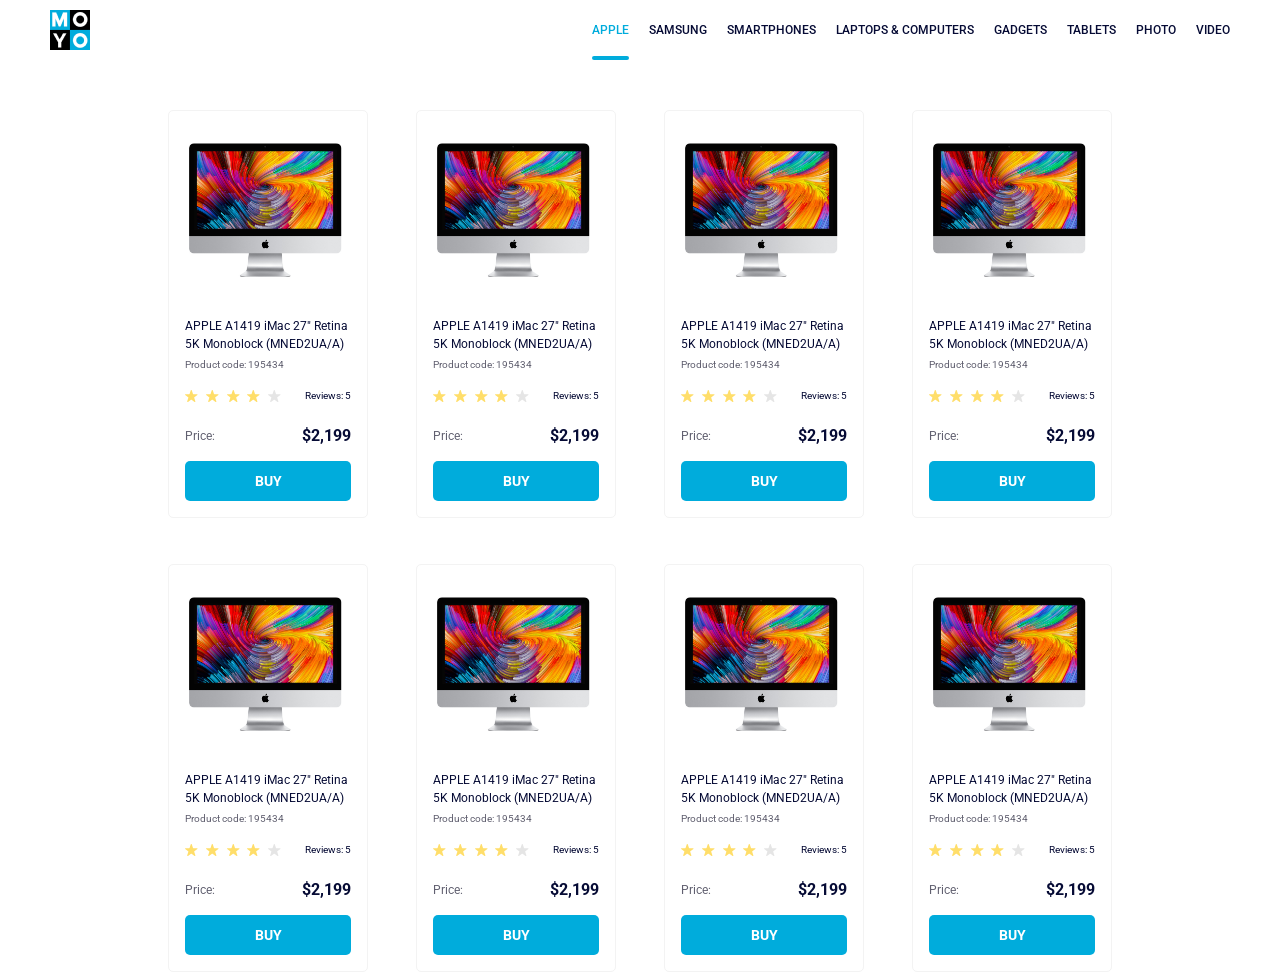
<file: index.html>
<!doctype html><html lang="en"><head><meta charset="utf-8"><meta name="viewport" content="width=device-width, initial-scale=1.0"><title>Moyo header</title><link href="https://fonts.googleapis.com/css2?family=Roboto:wght@500&display=swap" rel="stylesheet"><link rel="stylesheet" href="index.0bae5851.css"></head><body> <h1 class="visually-hidden">Moyo header</h1> <header> <div class="nav-wrapper"> <a href="/" class="logo"> <img src="logo.eddae0ff.png" alt="Company Logo"> </a> <nav> <ul class="nav-list"> <li> <a href="#" class="is-active nav-list__nav-link"> Apple </a> </li> <li> <a href="#" class="nav-list__nav-link"> Samsung </a> </li> <li> <a href="#" class="nav-list__nav-link"> Smartphones </a> </li> <li> <a href="#" class="nav-list__nav-link" data-qa="nav-hover"> Laptops & Computers </a> </li> <li> <a href="#" class="nav-list__nav-link"> Gadgets </a> </li> <li> <a href="#" class="nav-list__nav-link"> Tablets </a> </li> <li> <a href="#" class="nav-list__nav-link"> Photo </a> </li> <li> <a href="#" class="nav-list__nav-link"> Video </a> </li> </ul> </nav> </div> </header> <main> <div class="container"> <div class="card" data-qa="card"> <img class="card__image" src="imac.202c52ff.jpeg" alt="imac"> <div class="card__info"> <p class="card__info-name"> APPLE A1419 iMac 27" Retina 5K Monoblock (MNED2UA/A) </p> <p class="card__info-product-id">Product code: 195434</p> <div class="card__info-rating"> <div class="card__info-stars card__info-stars--4"> <div class="card__info-stars-star"></div> <div class="card__info-stars-star"></div> <div class="card__info-stars-star"></div> <div class="card__info-stars-star"></div> <div class="card__info-stars-star"></div> </div> <p class="card__info-review">Reviews: 5</p> </div> <div class="card__info-prices"> <p class="card__info-price">Price:</p> <p class="card__info-price-value">$2,199</p> </div> <a href="#" class="card__info-button-buy" data-qa="card-hover"> BUY </a> </div> </div> <div class="card" data-qa="card"> <img class="card__image" src="imac.202c52ff.jpeg" alt="imac"> <div class="card__info"> <p class="card__info-name"> APPLE A1419 iMac 27" Retina 5K Monoblock (MNED2UA/A) </p> <p class="card__info-product-id">Product code: 195434</p> <div class="card__info-rating"> <div class="card__info-stars card__info-stars--4"> <div class="card__info-stars-star"></div> <div class="card__info-stars-star"></div> <div class="card__info-stars-star"></div> <div class="card__info-stars-star"></div> <div class="card__info-stars-star"></div> </div> <p class="card__info-review">Reviews: 5</p> </div> <div class="card__info-prices"> <p class="card__info-price">Price:</p> <p class="card__info-price-value">$2,199</p> </div> <a href="#" class="card__info-button-buy" data-qa="card-hover"> BUY </a> </div> </div> <div class="card" data-qa="card"> <img class="card__image" src="imac.202c52ff.jpeg" alt="imac"> <div class="card__info"> <p class="card__info-name"> APPLE A1419 iMac 27" Retina 5K Monoblock (MNED2UA/A) </p> <p class="card__info-product-id">Product code: 195434</p> <div class="card__info-rating"> <div class="card__info-stars card__info-stars--4"> <div class="card__info-stars-star"></div> <div class="card__info-stars-star"></div> <div class="card__info-stars-star"></div> <div class="card__info-stars-star"></div> <div class="card__info-stars-star"></div> </div> <p class="card__info-review">Reviews: 5</p> </div> <div class="card__info-prices"> <p class="card__info-price">Price:</p> <p class="card__info-price-value">$2,199</p> </div> <a href="#" class="card__info-button-buy" data-qa="card-hover"> BUY </a> </div> </div> <div class="card" data-qa="card"> <img class="card__image" src="imac.202c52ff.jpeg" alt="imac"> <div class="card__info"> <p class="card__info-name"> APPLE A1419 iMac 27" Retina 5K Monoblock (MNED2UA/A) </p> <p class="card__info-product-id">Product code: 195434</p> <div class="card__info-rating"> <div class="card__info-stars card__info-stars--4"> <div class="card__info-stars-star"></div> <div class="card__info-stars-star"></div> <div class="card__info-stars-star"></div> <div class="card__info-stars-star"></div> <div class="card__info-stars-star"></div> </div> <p class="card__info-review">Reviews: 5</p> </div> <div class="card__info-prices"> <p class="card__info-price">Price:</p> <p class="card__info-price-value">$2,199</p> </div> <a href="#" class="card__info-button-buy" data-qa="card-hover"> BUY </a> </div> </div> <div class="card" data-qa="card"> <img class="card__image" src="imac.202c52ff.jpeg" alt="imac"> <div class="card__info"> <p class="card__info-name"> APPLE A1419 iMac 27" Retina 5K Monoblock (MNED2UA/A) </p> <p class="card__info-product-id">Product code: 195434</p> <div class="card__info-rating"> <div class="card__info-stars card__info-stars--4"> <div class="card__info-stars-star"></div> <div class="card__info-stars-star"></div> <div class="card__info-stars-star"></div> <div class="card__info-stars-star"></div> <div class="card__info-stars-star"></div> </div> <p class="card__info-review">Reviews: 5</p> </div> <div class="card__info-prices"> <p class="card__info-price">Price:</p> <p class="card__info-price-value">$2,199</p> </div> <a href="#" class="card__info-button-buy" data-qa="card-hover"> BUY </a> </div> </div> <div class="card" data-qa="card"> <img class="card__image" src="imac.202c52ff.jpeg" alt="imac"> <div class="card__info"> <p class="card__info-name"> APPLE A1419 iMac 27" Retina 5K Monoblock (MNED2UA/A) </p> <p class="card__info-product-id">Product code: 195434</p> <div class="card__info-rating"> <div class="card__info-stars card__info-stars--4"> <div class="card__info-stars-star"></div> <div class="card__info-stars-star"></div> <div class="card__info-stars-star"></div> <div class="card__info-stars-star"></div> <div class="card__info-stars-star"></div> </div> <p class="card__info-review">Reviews: 5</p> </div> <div class="card__info-prices"> <p class="card__info-price">Price:</p> <p class="card__info-price-value">$2,199</p> </div> <a href="#" class="card__info-button-buy" data-qa="card-hover"> BUY </a> </div> </div> <div class="card" data-qa="card"> <img class="card__image" src="imac.202c52ff.jpeg" alt="imac"> <div class="card__info"> <p class="card__info-name"> APPLE A1419 iMac 27" Retina 5K Monoblock (MNED2UA/A) </p> <p class="card__info-product-id">Product code: 195434</p> <div class="card__info-rating"> <div class="card__info-stars card__info-stars--4"> <div class="card__info-stars-star"></div> <div class="card__info-stars-star"></div> <div class="card__info-stars-star"></div> <div class="card__info-stars-star"></div> <div class="card__info-stars-star"></div> </div> <p class="card__info-review">Reviews: 5</p> </div> <div class="card__info-prices"> <p class="card__info-price">Price:</p> <p class="card__info-price-value">$2,199</p> </div> <a href="#" class="card__info-button-buy" data-qa="card-hover"> BUY </a> </div> </div> <div class="card" data-qa="card"> <img class="card__image" src="imac.202c52ff.jpeg" alt="imac"> <div class="card__info"> <p class="card__info-name"> APPLE A1419 iMac 27" Retina 5K Monoblock (MNED2UA/A) </p> <p class="card__info-product-id">Product code: 195434</p> <div class="card__info-rating"> <div class="card__info-stars card__info-stars--4"> <div class="card__info-stars-star"></div> <div class="card__info-stars-star"></div> <div class="card__info-stars-star"></div> <div class="card__info-stars-star"></div> <div class="card__info-stars-star"></div> </div> <p class="card__info-review">Reviews: 5</p> </div> <div class="card__info-prices"> <p class="card__info-price">Price:</p> <p class="card__info-price-value">$2,199</p> </div> <a href="#" class="card__info-button-buy" data-qa="card-hover"> BUY </a> </div> </div> </div> </main> </body></html>
</file>
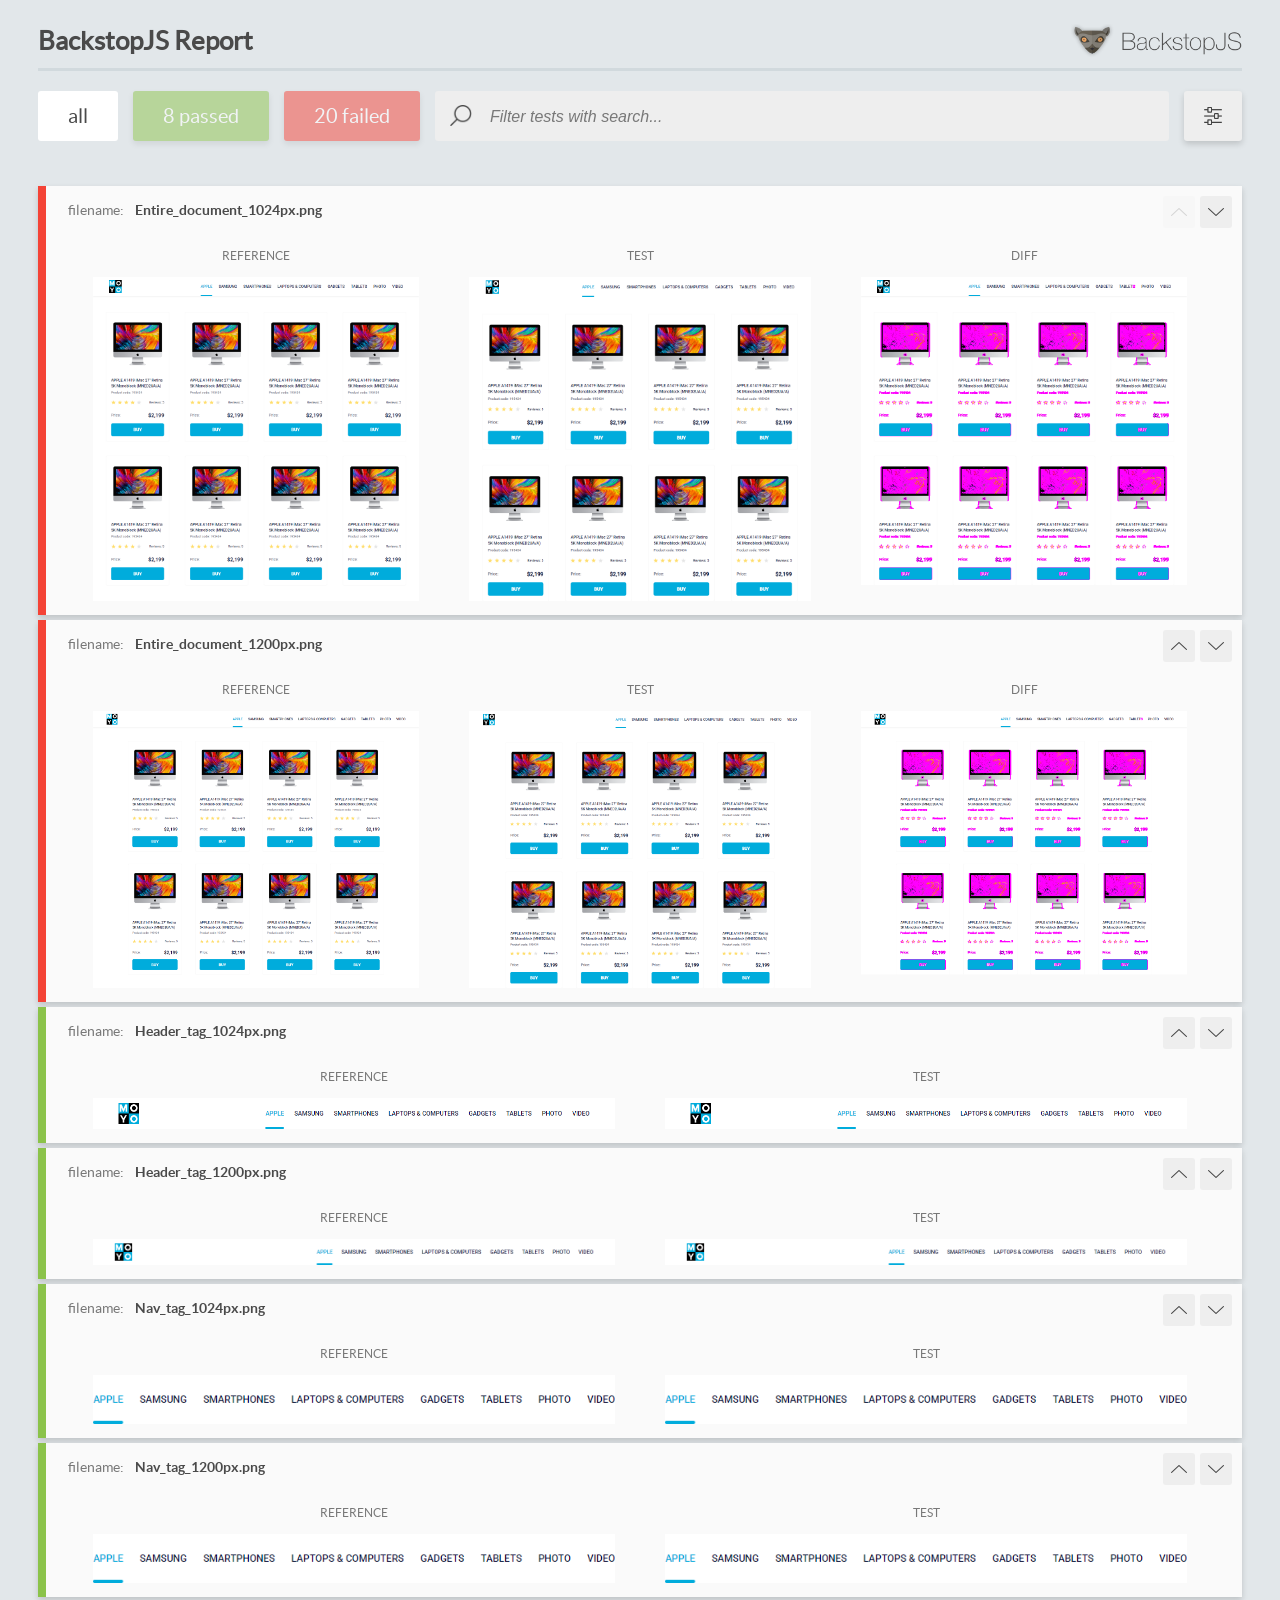
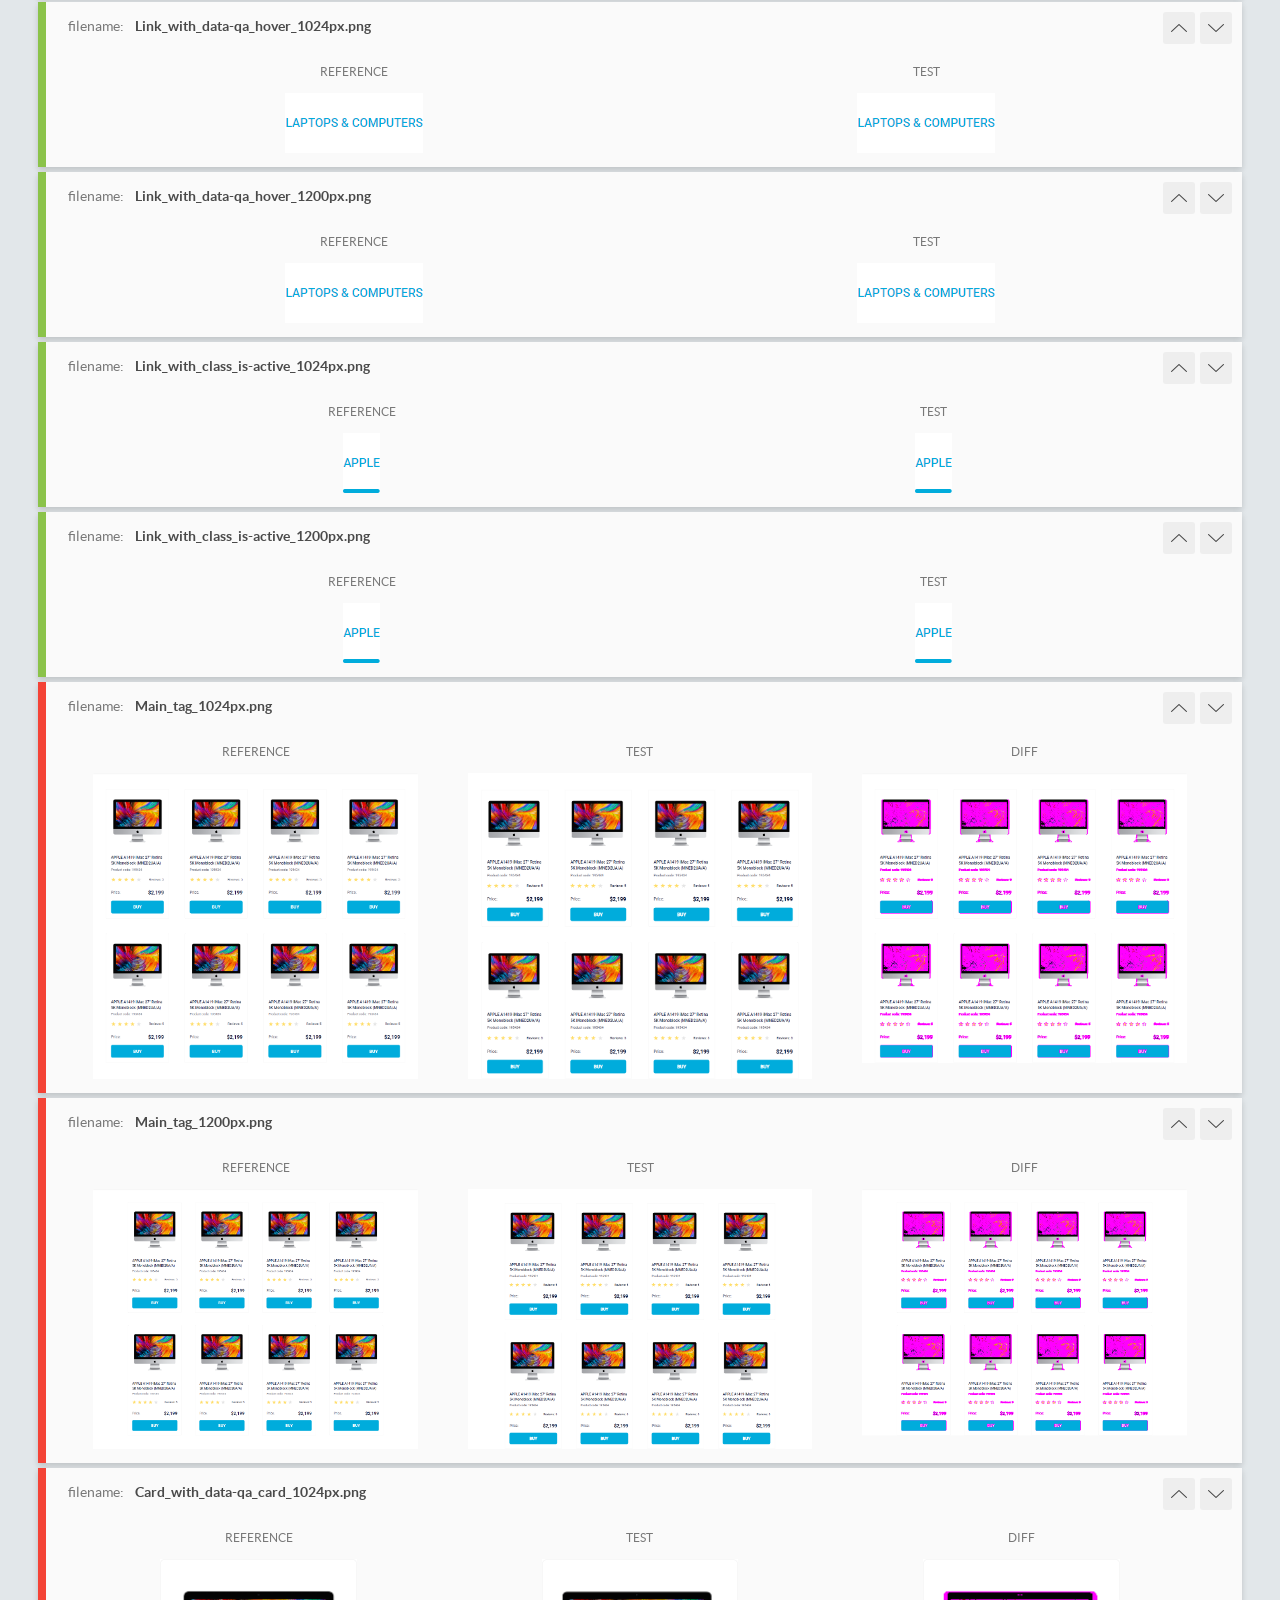
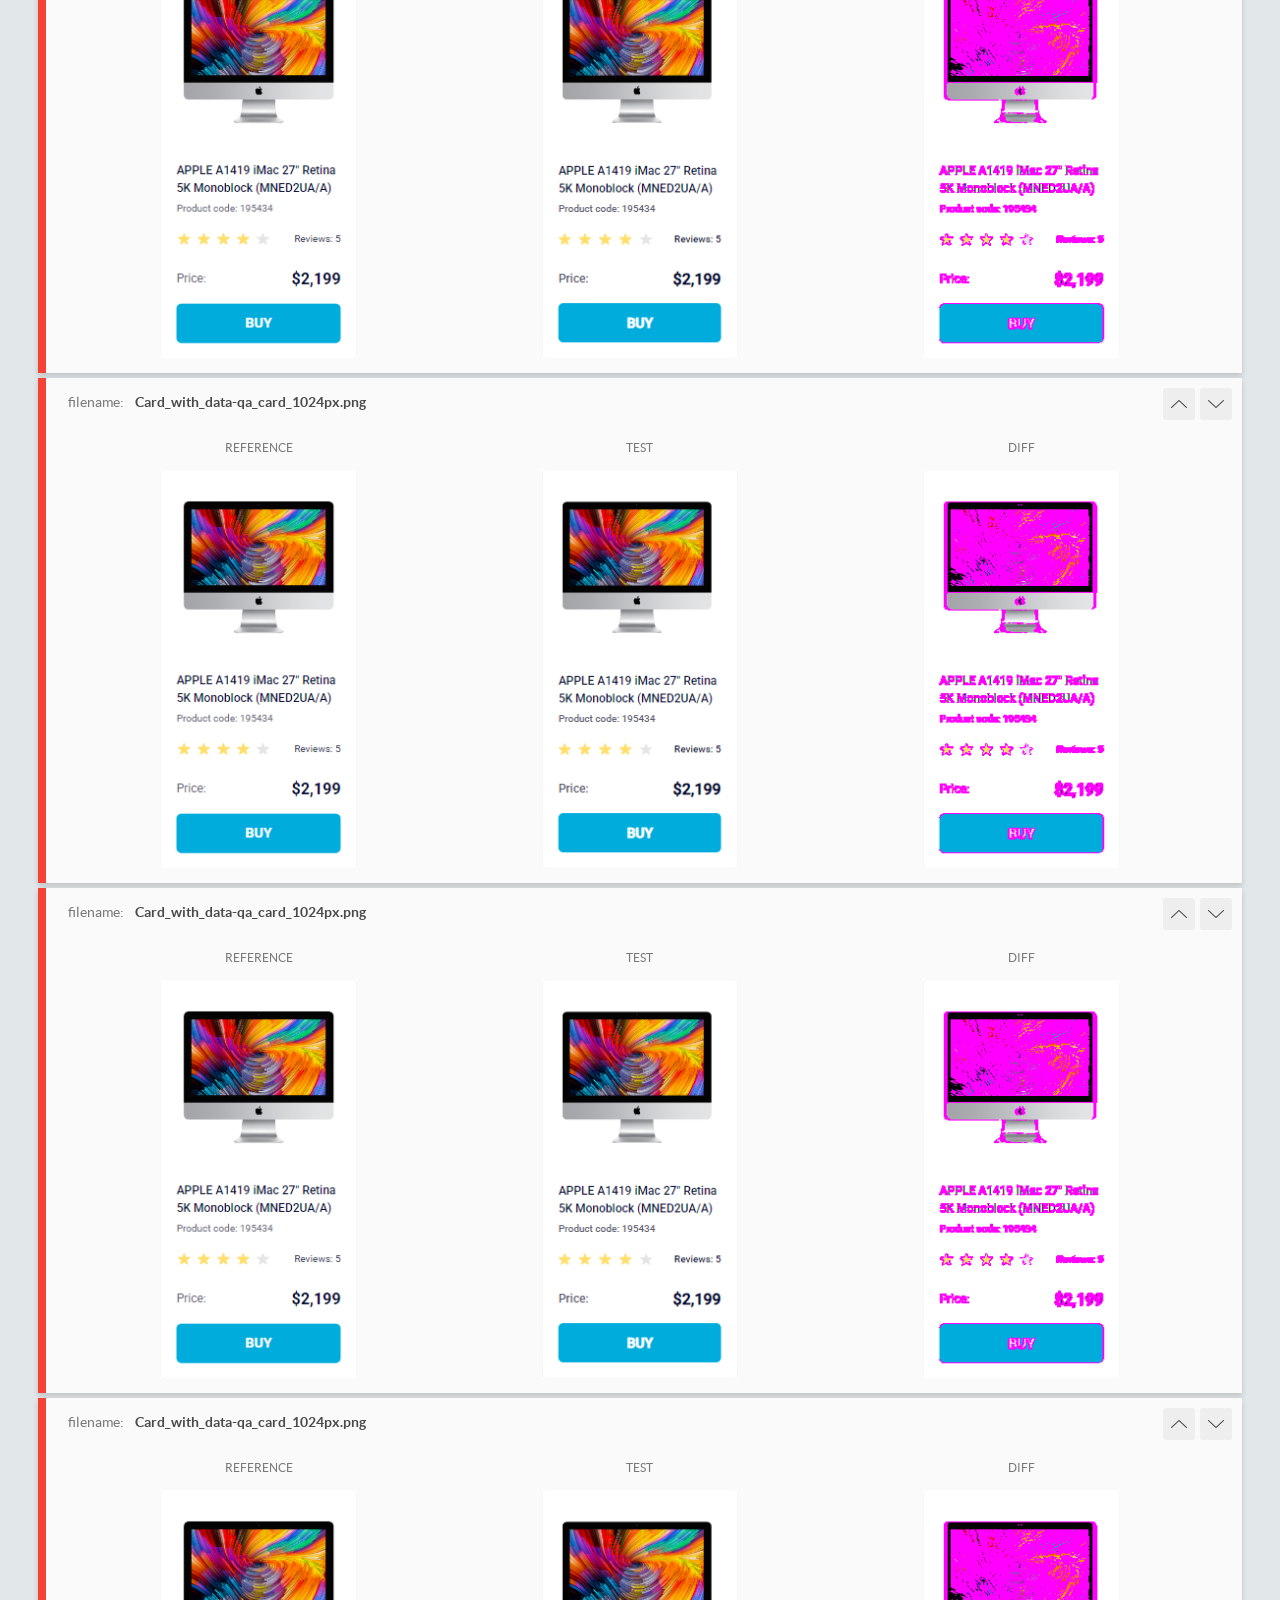
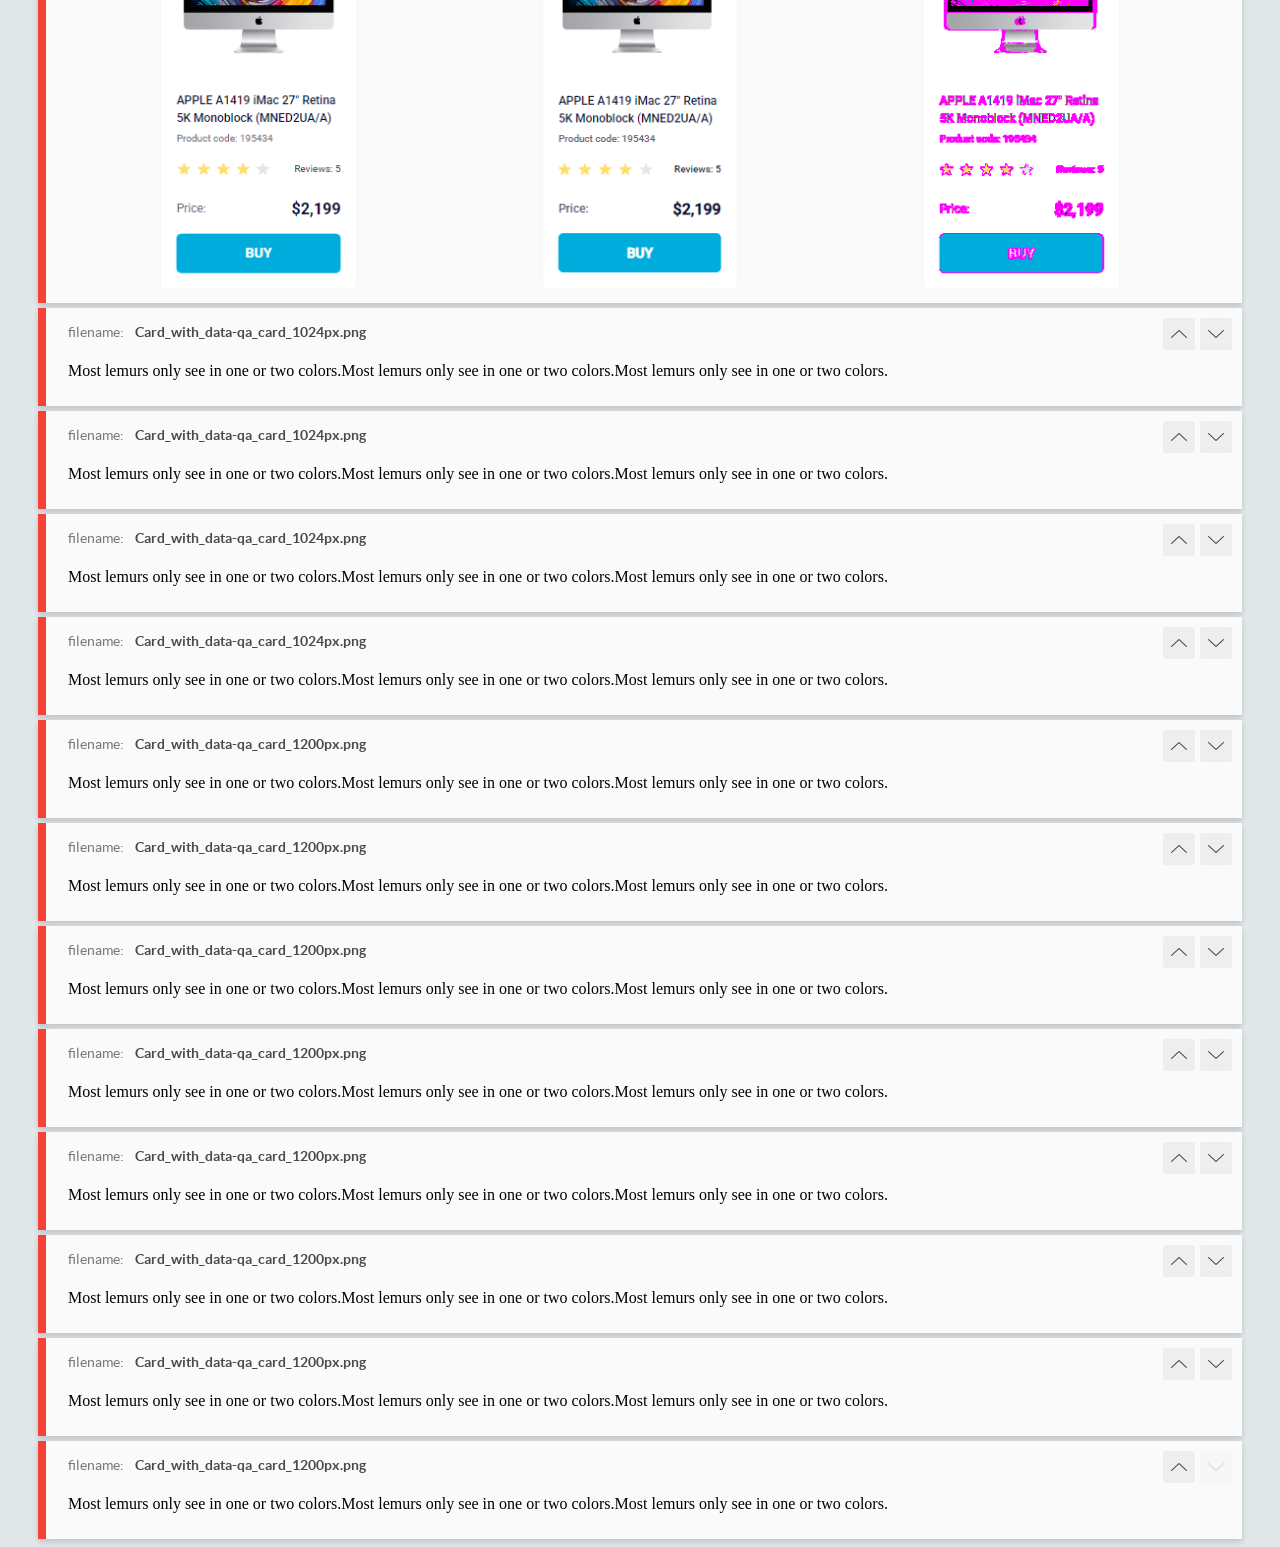
<file: report/html_report/index.html>
<!DOCTYPE html>
<html>
  <head>
    <meta charset="utf-8">
    <!-- Disable Cache -->
    <meta http-equiv="Cache-Control" content="no-cache, no-store, must-revalidate">
    <meta http-equiv="Pragma" content="no-cache">
    <meta http-equiv="Expires" content="0">

    <title>BackstopJS Report</title>

    <style>
      @font-face {
          font-family: 'latoregular';
          src: url('./assets/fonts/lato-regular-webfont.woff2') format('woff2'),
              url('./assets/fonts/lato-regular-webfont.woff') format('woff');
          font-weight: 400;
          font-style: normal;
      }
      @font-face {
          font-family: 'latobold';
          src: url('./assets/fonts/lato-bold-webfont.woff2') format('woff2'),
              url('./assets/fonts/lato-bold-webfont.woff') format('woff');
          font-weight: 700;
          font-style: normal;
      }

      .ReactModal__Body--open {
          overflow: hidden;
      }
      .ReactModal__Body--open .header {
        display: none;
      }

    </style>
  </head>
  <body style="background-color: #E2E7EA">
    <div id="root">

    </div>
    <script>
      function report (report) { // eslint-disable-line no-unused-vars
        window.tests = report;
      }
    </script>
    <script src="config.js"></script>
    <script src="index_bundle.js"></script>
  </body>
</html>
</file>
<file: index.0bae5851.css>
:root{--main-color:#00acdc}.visually-hidden{clip:rect(0,0,0,0);white-space:nowrap;border:0;width:1px;height:1px;margin:-1px;padding:0;position:absolute;overflow:hidden}body{margin:0;font-family:Roboto,sans-serif}.logo{height:40px;display:block}.header{box-sizing:border-box;justify-content:space-between;align-items:center;padding:0 50px;display:flex;position:relative}.nav-wrapper{justify-content:space-between;align-items:center;max-width:100%;height:60px;margin:0 auto;padding:0 50px;display:flex}.nav-list{flex-direction:row;justify-content:space-between;margin:0;padding:0;list-style:none;display:flex}.nav-list li{margin-right:20px}.nav-list li:last-child{margin-right:0}.nav-list__nav-link{color:#060b35;text-align:center;text-transform:uppercase;height:60px;padding:0;font-size:12px;font-weight:500;line-height:60px;text-decoration:none;display:block}.nav-list__nav-link:hover{color:#00acdc}.is-active{color:#00acdc;position:relative}.is-active:after{content:"";background:#00acdc;border-radius:8px;width:100%;height:4px;display:block;position:absolute;bottom:0;left:0}.main{box-sizing:border-box;display:flex}.container{perspective:400px;grid-template-columns:repeat(1,200px);grid-auto-flow:row;place-content:space-between center;gap:46px 48px;width:100%;min-width:944px;margin:0 auto;padding-top:50px;display:grid}@media (width>=488px){.container{grid-template-columns:repeat(2,200px)}}@media (width>=768px){.container{grid-template-columns:repeat(3,200px)}}@media (width>=1024px){.container{grid-template-columns:repeat(4,200px)}}.card__info-name,.card__info-product-id,.card__info-review,.card__info-price,.card__info-price-value,p{margin:0}.card{box-sizing:border-box;background-color:#fff;border:1px solid #f3f3f3;border-radius:5px;width:200px;margin:0;padding:32px 16px 16px;transition:transform .3s}.card__image{box-sizing:border-box;align-self:center;width:160px;height:134px;margin:0 auto}.card__info-name{color:#060b35;text-align:left;margin-top:36px;font-size:12px;line-height:18px;display:flex}.card:hover .card__info-name{color:#34568b}.card__info-product-id{color:#616070;align-items:start;margin-top:5px;font-size:10px;font-weight:400;line-height:14px;display:block}.card__info-rating{justify-content:space-between;align-items:center;width:166px;margin-top:17px;display:flex}.card__info-stars{justify-content:space-between;align-items:center;width:96px;display:inline-flex}.card__info-stars-star{background-image:url(star.822d561e.svg);background-position:50%;background-repeat:no-repeat;background-size:contain;justify-content:space-between;align-items:center;width:13px;height:13px;margin-right:4px}.card__info-stars-star:last-child{margin:0}.card__info-stars--1 .card__info-stars-star:first-child,.card__info-stars--2 .card__info-stars-star:nth-child(-n+2),.card__info-stars--3 .card__info-stars-star:nth-child(-n+3),.card__info-stars--4 .card__info-stars-star:nth-child(-n+4),.card__info-stars--5 .card__info-stars-star:nth-child(-n+5){background-image:url(star-active.edda4c43.svg)}.card__info-review{color:#060b35;text-align:right;align-items:center;width:53px;font-family:Roboto,sans-serif;font-size:10px;font-weight:400}.card__info-prices{flex-direction:row;justify-content:space-between;width:166px;height:18px;margin-top:25px;line-height:18px;display:flex;top:317px;left:17px}.card__info-price{color:#616070;margin:0;font-size:12px;font-weight:400}.card__info-price-value{color:#060b35;text-align:right;margin:0;font-size:16px;font-weight:700}.card__info-button-buy{color:#fff;text-align:center;background-color:#00acdc;border:none;border-radius:5px;justify-content:center;align-items:center;width:166px;height:40px;margin-top:16px;font-size:14px;font-weight:700;text-decoration:none;transition:background-color .3s,color .3s,border .3s;display:flex}.card__info-button-buy:hover{color:#00acdc;background-color:#fff;border:1px solid #00acdc}.card:hover{z-index:1;transform:scale(1.2)}.nav-link:focus,.card__info-button-buy:focus{outline:2px solid var(--main-color);outline-offset:2px}
/*# sourceMappingURL=index.0bae5851.css.map */
</file>
